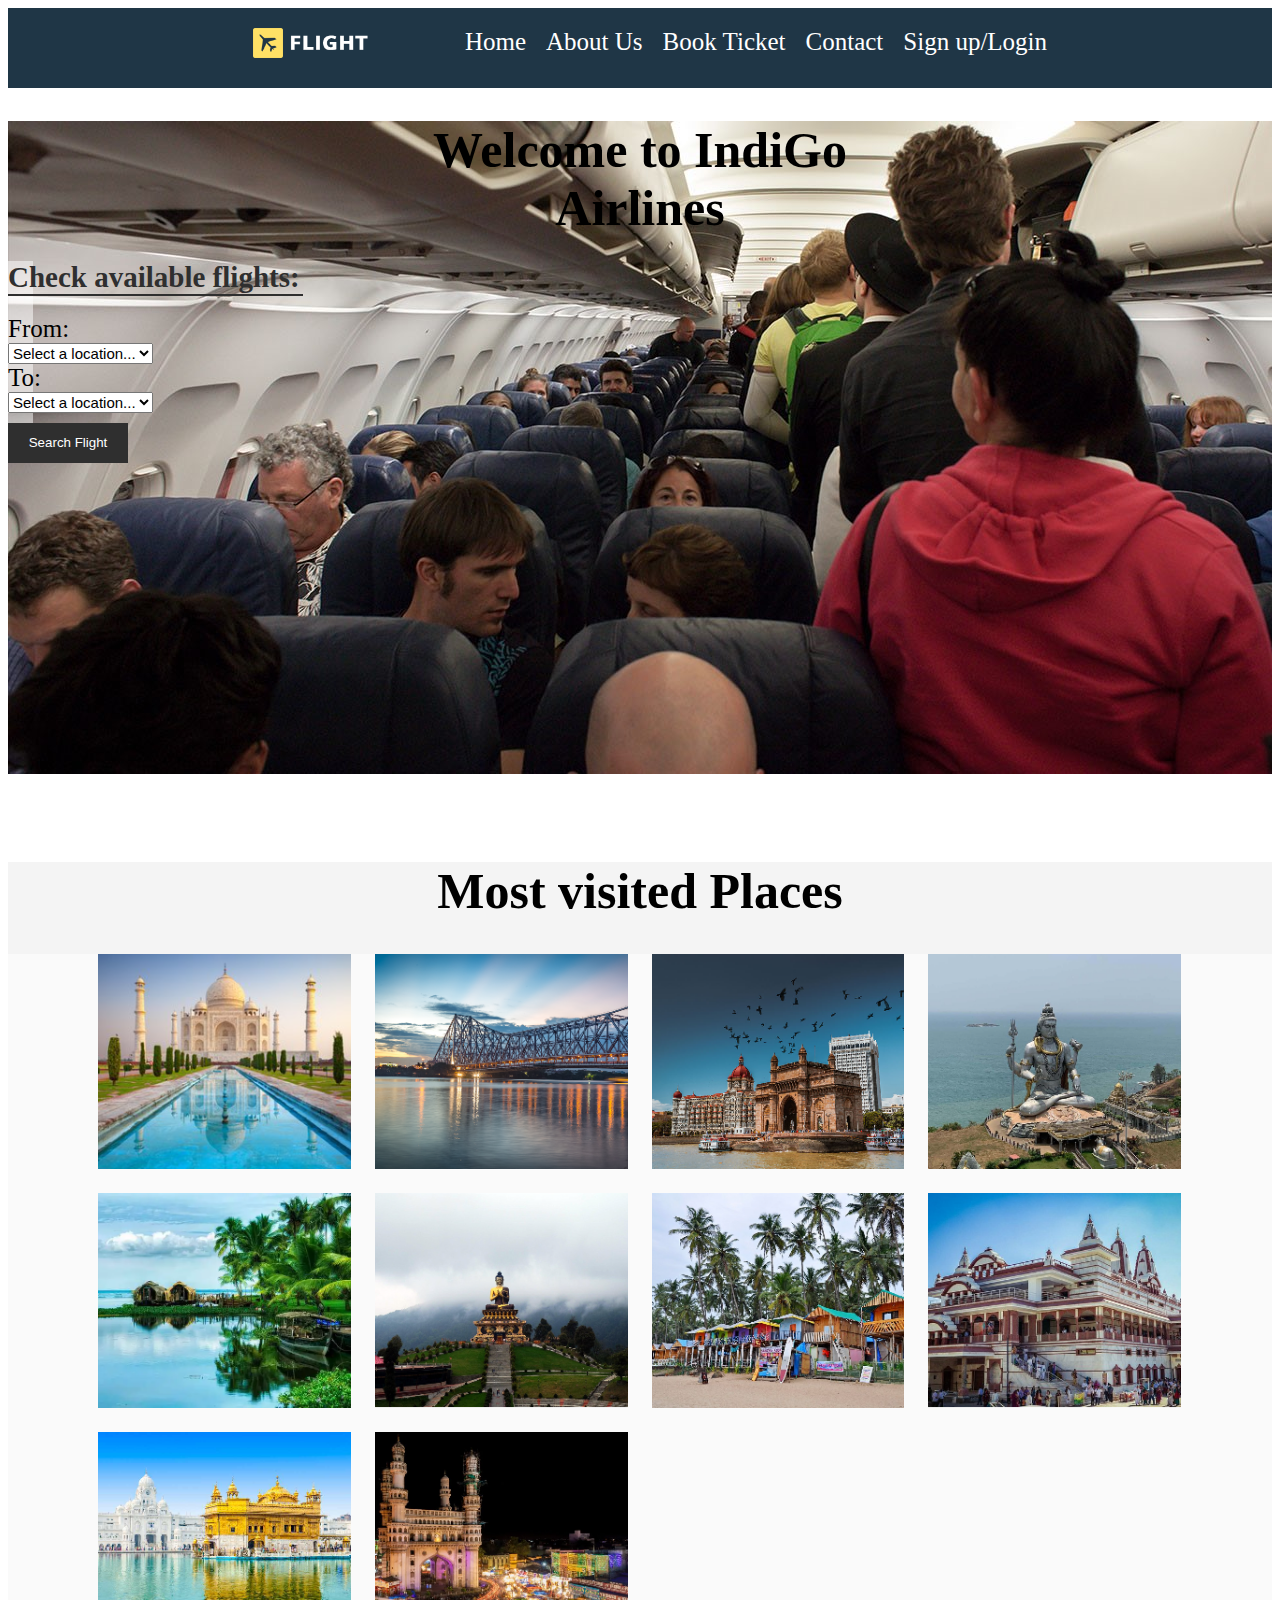
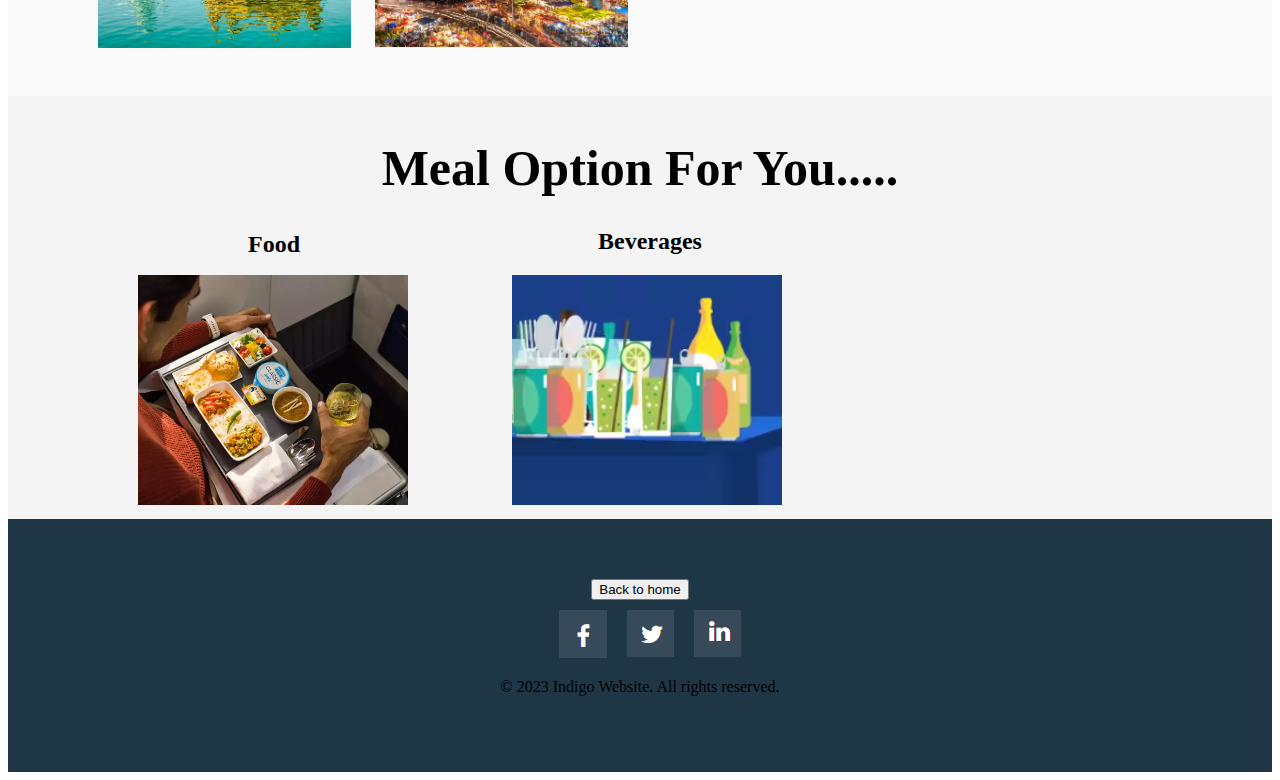
<file: index.html>
<html>
<head>
<meta http-equiv="Content-Type" content="text/html; charset=ISO-8859-1">
<title>IndiGo</title>
<link rel="stylesheet" href="style.css">
<script src="signup.js" type="text/javascript"></script>
</head>
<body>
<header>
         <nav>
         	<ul>
         	    <li><img alt="" src="logo.png"> </li>
         		<li><a href="flight.html">Home</a></li>
         		<li><a href="aboutus.html">About Us</a></li>
         		<li><a href="bookticket.html">Book Ticket</a></li>
         		<li><a href="contact.html">Contact</a></li>
         		<li><a href="signup.html">Sign up/Login</a></li>
         	</ul>
         </nav>
        </header> 

<section style="background-image: url('banner-bg.jpg'); background-repeat: no-repeat; width: 100%; height: 80%"  >
 <div>
 <h1><center> Welcome to IndiGo</center>
     <center>Airlines</center></h1>
  </div>   
   
       <div class="formbox">
        <h4>Check available flights:</h4>
         <form name="form" onsubmit="return book()">
           <div class="abc">
           <div class="book-flight">
            <label for="from">From:</label>
             <select name="from">
                <option value="">Select a location...</option>
                <option value="Pune">Pune</option>
                <option value="Delhi">Delhi</option>
                <option value="Kolkata">Kolkata</option>
                <option value="Hydrabad">Hydrabad</option>
                <option value="Bangalore">Bangalore</option>
             </select>

             <label>To:</label>
                <select name="to">
                <option value="">Select a location...</option>
                <option value="Goa">Goa</option>
                <option value="Delhi">Delhi</option>
                <option value="Kolkata">Kolkata</option>
                <option value="Hydrabad">Hydrabad</option>
                <option value="Bangalore">Bangalore</option>
                </select>
                
             	
               </div> 
               <div class="button">
	            <center><button type="button" onclick="book()">Search Flight</button></center>
	         </div>
           </div>
           </div>
         </form> 
       </div>     
     
</section>
<div class="place">
<section style="background-color: #f4f4f4">
 <center><h1>Most visited Places</h1></center>
  <div class="formbox1">
        <img src="image-270x230 (10).jpg" class="delhi">
        <img src="image-270x230 (12).jpg" class="kolkata">
        <img src="image-270x230 (13).jpg" class="mumbai">
        <img src="image-270x230 (17).jpg" class="bangalore1">
        
        <img src="image-270x230 (9).jpg" class="delhi">
        <img src="image-270x230 (16).jpg" class="kolkata">
        <img src="image-270x230 (18).jpg" class="mumbai">
        <img src="image-270x230 (14).jpg" class="bangalore1">
        
        <img src="image-270x230 (15).jpg" class="delhi">
        <img src="image-270x230 (11).jpg" class="kolkata">
        
       
     <table>
     <tr><td>&nbsp</td></tr>   
     </table>
</section>

  <div class="meal">
      <center><h1>Meal Option For You.....</h1></center>
      <h2 id="food">Food</h2>
      <h2 id="breakfast">Beverages</h2>
            <a href="food.html"><img src="image-270x230 (6).jpg" class="img"></a>
          
              <img src="image-270x230 (8).jpg" class="img2">
        
  </div>     


	   <footer>
               <nav>
               	<a href="index.html"><center><input type="submit" value="Back to home"></center></a>
            <ul>
              <li><a href="https://www.facebook.com/tooplate"><img src="Screenshot (21).png"></a></li>
              <li><a href="https://twitter.com"><img src="Screenshot (22).png"></a></li>
              <li><a href="https://in.linkedin.com"><img src="Screenshot (23).png"></a></li>
            </ul>
               </nav> 
                <center><p>&copy; 2023 Indigo Website. All rights reserved.</p></center>      
    </footer>

</body>
</html>
</file>
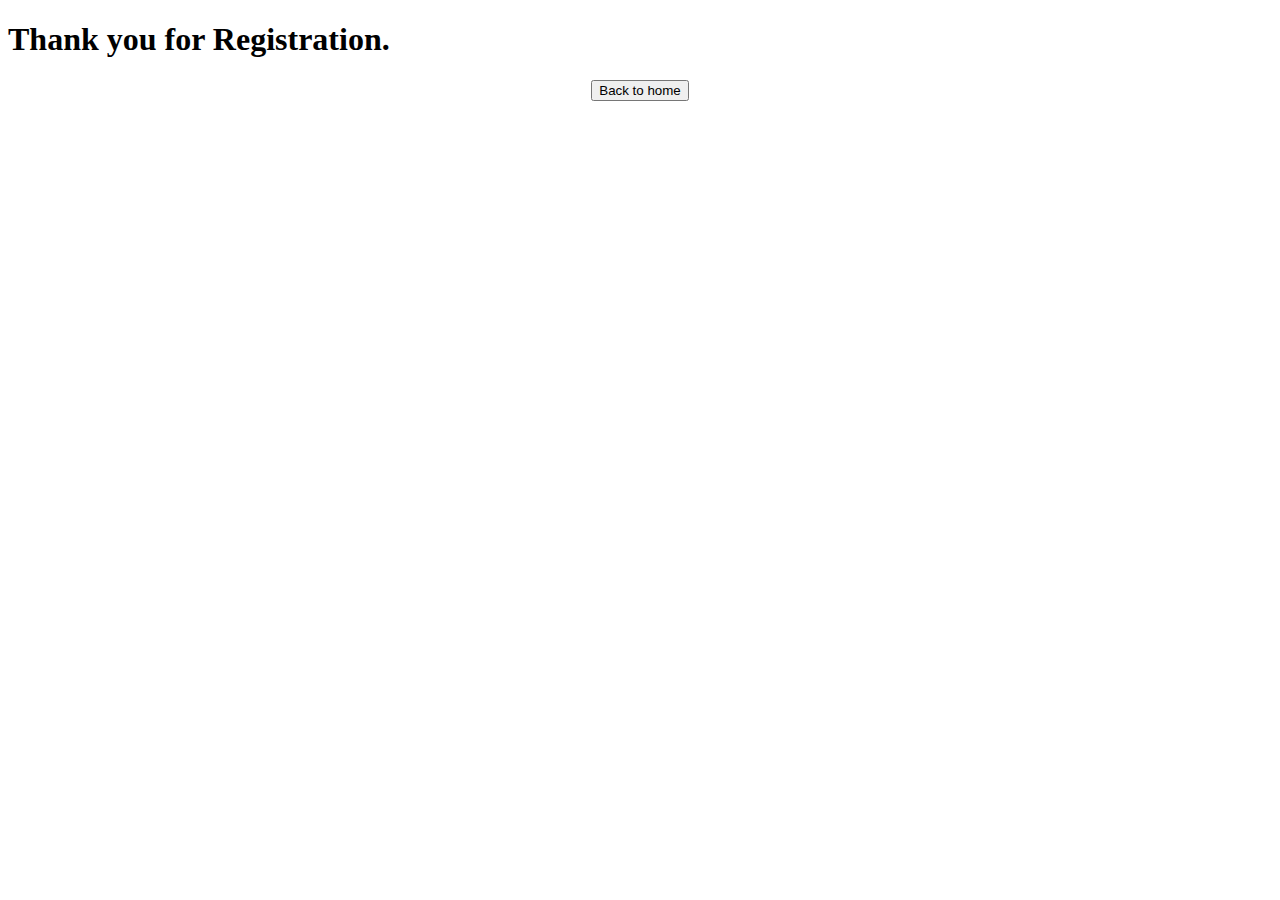
<file: a.html>
<!DOCTYPE html PUBLIC "-//W3C//DTD HTML 4.01 Transitional//EN" "http://www.w3.org/TR/html4/loose.dtd">
<html>
<head>
<meta http-equiv="Content-Type" content="text/html; charset=ISO-8859-1">
<title>Insert title here</title>
</head>
<body>
<h1>Thank you for Registration.</h1>
	<a href="index.html"><center><input type="submit" value="Back to home"></center></a>
</body>
</html>
</file>
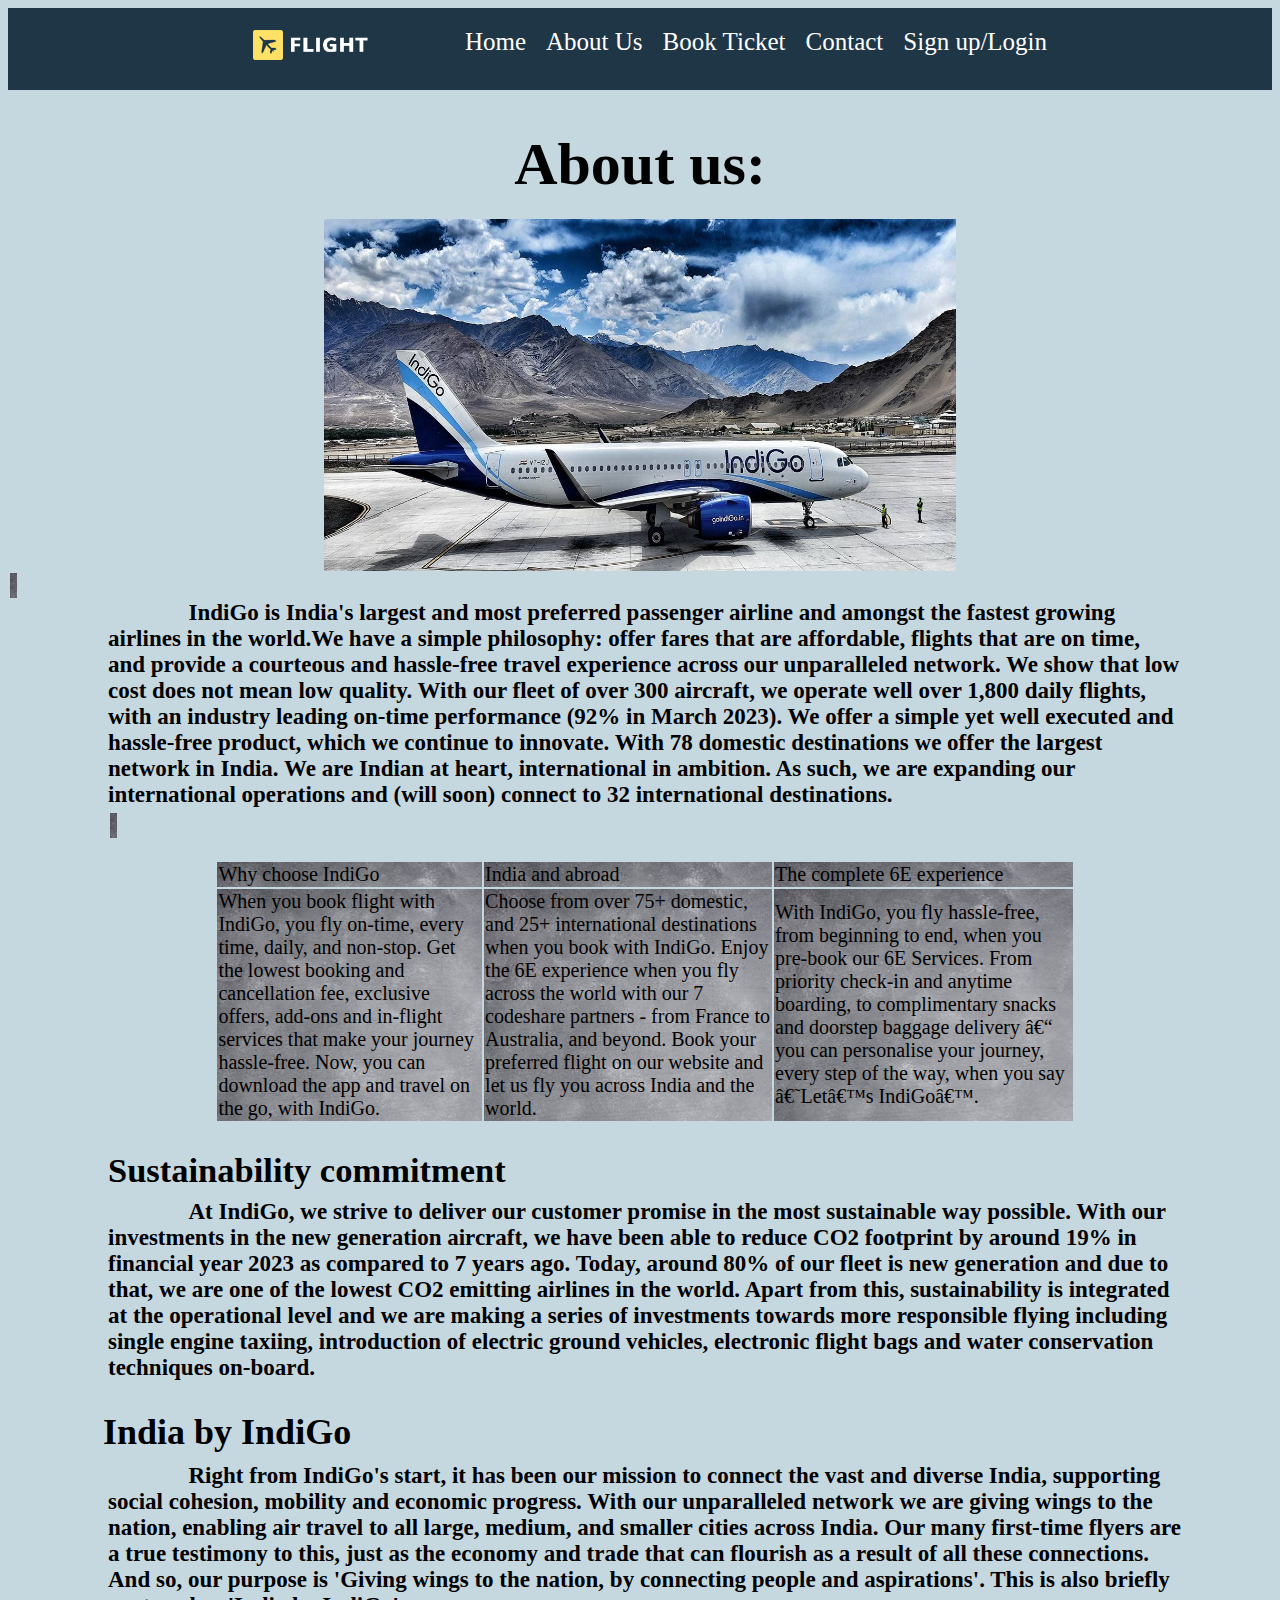
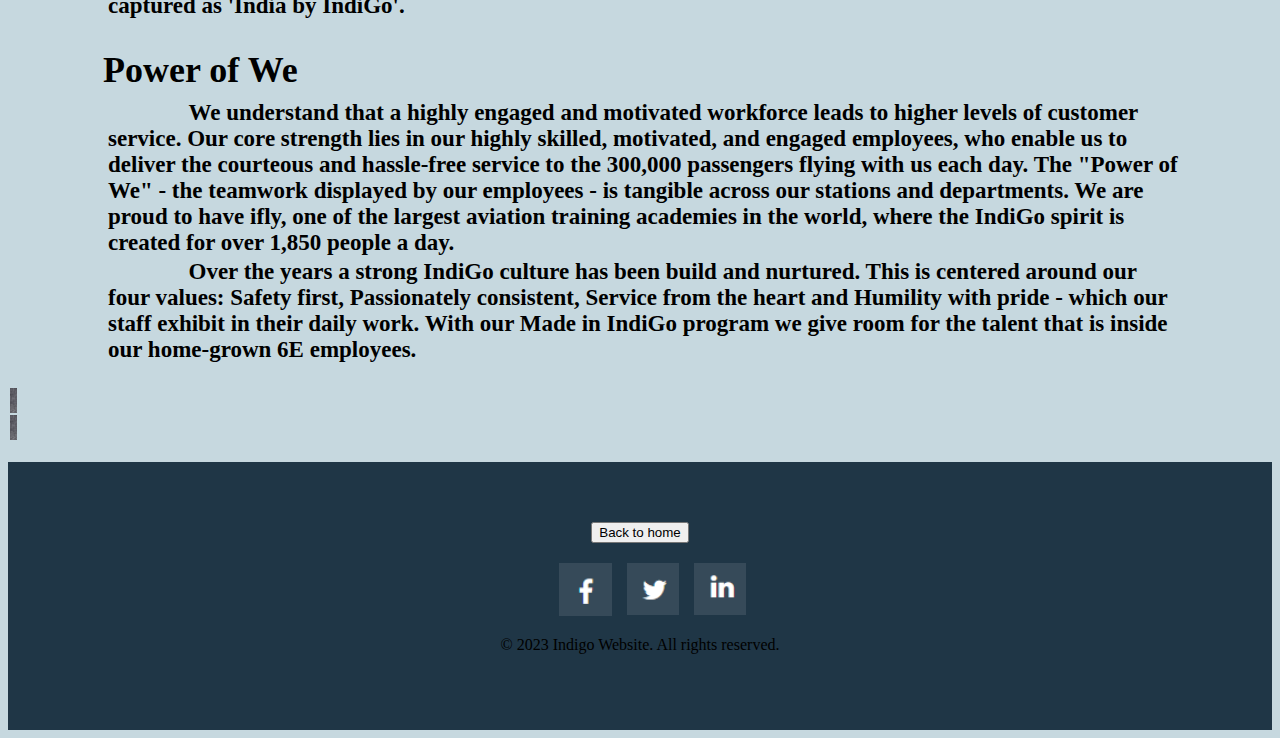
<file: aboutus.html>
<html>
<head>
<meta http-equiv="Content-Type" content="text/html; charset=ISO-8859-1">
<title>Insert title here</title>
<link rel="stylesheet" href="style1.css">
</head>
<body style="background-color: #c6d8df">
<header>
         <nav>
         	<ul>
         	    <li><img alt="" src="logo.png"> </li>
         		<li><a href="index.html">Home</a></li>
         		<li><a href="aboutus.html">About Us</a></li>
         		<li><a href="bookticket.html">Book Ticket</a></li>
         		<li><a href="contact.html">Contact</a></li>
         		<li><a href="signup.html">Sign up/Login</a></li>
         	</ul>
         </nav>
        </header> 
        
        <section style="background-color: #c6d8df">
    <h1><center>About us:<center></h1>
    <center><img src="indigo1.jpg"></center>
    <table><tr><td>&nbsp</td></tr></table>
    <h3>&nbsp&nbsp&nbsp&nbsp&nbsp&nbsp&nbsp&nbsp&nbsp&nbsp&nbsp&nbsp&nbsp&nbspIndiGo is India's largest and most preferred passenger airline and amongst the fastest growing airlines in the world.We have a simple philosophy: offer fares that are affordable, flights that are on time, and provide a courteous and hassle-free travel experience across our unparalleled network. We show that low cost does not mean low quality. With our fleet of over 300 aircraft, we operate well over 1,800 daily flights, with an industry leading on-time performance (92% in March 2023). We offer a simple yet well executed and hassle-free product, which we continue to innovate. With 78 domestic destinations we offer the largest network in India. We are Indian at heart, international in ambition. As such, we are expanding our international operations and (will soon) connect to 32 international destinations.<h3>
    <table><tr><td>&nbsp</td></tr></table>
   <center><table width="80%">
   <tr>
  <td>Why choose IndiGo</td>
  <td>India and abroad</td>
   <td>The complete 6E experience</td>
   </tr>
   <tr>
   <td>When you book flight with IndiGo, you fly on-time, every time, daily, and non-stop. Get the lowest booking and cancellation fee, exclusive offers, add-ons and in-flight services that make your journey hassle-free. Now, you can download the app and travel on the go, with IndiGo.</td>
   <td>Choose from over 75+ domestic, and 25+ international destinations when you book with IndiGo. Enjoy the 6E experience when you fly across the world with our 7 codeshare partners - from France to Australia, and beyond. Book your preferred flight on our website and let us fly you across India and the world.</td>
   <td>With IndiGo, you fly hassle-free, from beginning to end, when you pre-book our 6E Services. From priority check-in and anytime boarding, to complimentary snacks and doorstep baggage delivery – you can personalise your journey, every step of the way, when you say ‘Let’s IndiGo’.</td>
   </tr>
   </table></center>
   
   <div class="ab">
   <h2>Sustainability commitment</h2>
   </div>
   <h3>&nbsp&nbsp&nbsp&nbsp&nbsp&nbsp&nbsp&nbsp&nbsp&nbsp&nbsp&nbsp&nbsp&nbspAt IndiGo, we strive to deliver our customer promise in the most sustainable way possible. With our investments in the new generation aircraft, we have been able to reduce CO2 footprint by around 19% in financial year 2023 as compared to 7 years ago. Today, around 80% of our fleet is new generation and due to that, we are one of the lowest CO2 emitting airlines in the world. Apart from this, sustainability is integrated at the operational level and we are making a series of investments towards more responsible flying including single engine taxiing, introduction of electric ground vehicles, electronic flight bags and water conservation techniques on-board.</h3>
   
   <div class="bb">
   <h2>India by IndiGo</h2>
   </div>
   <h3>&nbsp&nbsp&nbsp&nbsp&nbsp&nbsp&nbsp&nbsp&nbsp&nbsp&nbsp&nbsp&nbsp&nbspRight from IndiGo's start, it has been our mission to connect the vast and diverse India, supporting social cohesion, mobility and economic progress. With our unparalleled network we are giving wings to the nation, enabling air travel to all large, medium, and smaller cities across India. Our many first-time flyers are a true testimony to this, just as the economy and trade that can flourish as a result of all these connections. And so, our purpose is 'Giving wings to the nation, by connecting people and aspirations'. This is also briefly captured as 'India by IndiGo'.</h3>
   
   <div class="bb">
   <h2>Power of We</h2>
   </div>
   <h3>&nbsp&nbsp&nbsp&nbsp&nbsp&nbsp&nbsp&nbsp&nbsp&nbsp&nbsp&nbsp&nbsp&nbspWe understand that a highly engaged and motivated workforce leads to higher levels of customer service. Our core strength lies in our highly skilled, motivated, and engaged employees, who enable us to deliver the courteous and hassle-free service to the 300,000 passengers flying with us each day. The "Power of We" - the teamwork displayed by our employees - is tangible across our stations and departments. We are proud to have ifly, one of the largest aviation training academies in the world, where the IndiGo spirit is created for over 1,850 people a day.</h3>

   <h3>&nbsp&nbsp&nbsp&nbsp&nbsp&nbsp&nbsp&nbsp&nbsp&nbsp&nbsp&nbsp&nbsp&nbspOver the years a strong IndiGo culture has been build and nurtured. This is centered around our four values: Safety first, Passionately consistent, Service from the heart and Humility with pride - which our staff exhibit in their daily work. With our Made in IndiGo program we give room for the talent that is inside our home-grown 6E employees.</h3>
   
    <table >
     <tr><td>&nbsp</td></tr>
     <tr><td>&nbsp</td></tr>  
     </table>
     
    </section>
     <footer>
               <nav>
               	<a href="index.html"><center><input type="submit" value="Back to home"></center></a>
            <ul>
              <li><a href="https://www.facebook.com/tooplate"><img src="Screenshot (21).png"></a></li>
              <li><a href="https://twitter.com"><img src="Screenshot (22).png"></a></li>
              <li><a href="https://in.linkedin.com"><img src="Screenshot (23).png"></a></li>
            </ul>
               </nav> 
                <center><p>&copy; 2023 Indigo Website. All rights reserved.</p></center>      
    </footer>
</body>
</html>
</file>
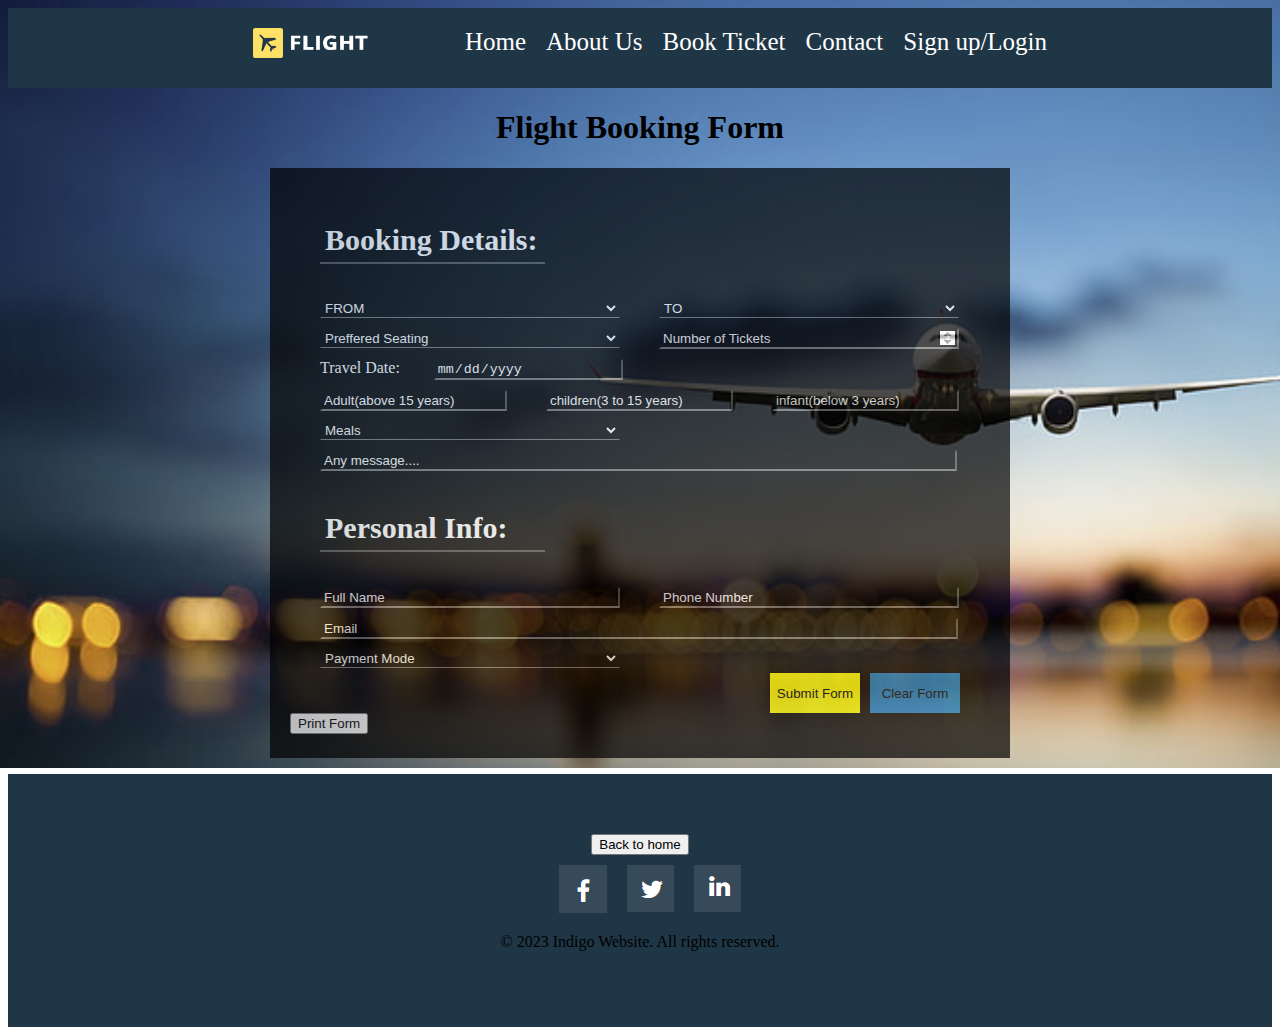
<file: bookticket.html>
<html>
<head>
<meta http-equiv="Content-Type" content="text/html; charset=ISO-8859-1">
<title>Insert title here</title>
<link rel="stylesheet" href="style3.css">
<script src="signup.js" type="text/javascript"></script>
</head>
<body>
  <header>
         <nav>
         	<ul>
         	    <li><img alt="" src="logo.png"> </li>
         		<li><a href="index.html">Home</a></li>
         		<li><a href="aboutus.html">About Us</a></li>
         		<li><a href="bookticket.html">Book Ticket</a></li>
         		<li><a href="contact.html">Contact</a></li>
         		<li><a href="signup.html">Sign up/Login</a></li>
         	</ul>
         </nav>
        </header> 
        
   <div class="contain" >
     <form class="formbox" action="" name="form" onsubmit="return book()" >
       <h1 class="h1">Flight Booking Form</h1>
         <div id="form">
           <h3 class="white">Booking Details:</h3>
           
           <div id="tofrom">
             <select name="from" id=tofrom-group style="background: black;">
               <option value="">FROM</option>
                <option value="Pune">Pune</option>
                <option value="Delhi">Delhi</option>
                <option value="Kolkata">Kolkata</option>
                <option value="Hydrabad">Hydrabad</option>
                <option value="Bangalore">Bangalore</option>
             </select >

                <select name="to" id=tofrom-group style="background: black;">
                 <option value="">TO</option>
                <option value="Goa">Goa</option>
                <option value="Delhi">Delhi</option>
                <option value="Kolkata">Kolkata</option>
                <option value="Hydrabad">Hydrabad</option>
                <option value="Bangalore">Bangalore</option>
                </select>
                
                <select name="seat" id=tofrom-group style="background: black;">
                   <option value="">Preffered Seating</option>
                   <option value="">Economy Class</option>
                   <option value="">Business Class</option>
                   <option value="">First Class</option>
                </select>
                
                <input type="number" id=tofrom-group placeholder="Number of Tickets" autofocus="autofocus" required="required" > 
               <div class="date">
                <label>Travel Date:</label>
                <input type="date" id=tofrom-group placeholder="Travel Date" autofocus="autofocus" required="required">
                </div>
                        
            </div> 
            
            <div id=tofrom2>
               <input type="number" id=tofrom-group placeholder="Adult(above 15 years)" autofocus="autofocus" required="required">
               <input type="number" id=tofrom-group placeholder="children(3 to 15 years)">
               <input type="number" id=tofrom-group placeholder="infant(below 3 years)">  
            </div> 
            
            <div id="tofrom">
            <select name="meal" id=tofrom-group style="background: black;">
                   <option value="">Meals</option>
                   <option value="">No Meal</option>
                   <option value="">A1 meal(veg)</option>
                   <option value="">A2 meal(non-veg)</option>
                   <option value="">Children meal</option>
                   <option value="">Fast food</option>
                </select>
            </div> 
            
            <div id=tofrom3>
               <input type="text" id=tofrom-group placeholder="Any message...." > 
            </div>    
            
             <h3 class="white">Personal Info:</h3>
             <div id=person>
               <input type="text" id=info placeholder="Full Name" autofocus="autofocus" required="required">
               <input type="number" id=info placeholder="Phone Number" autofocus="autofocus" required="required" min="7000000000" max="9999999999">  
               <input type="email" id=info2 placeholder="Email" autofocus="autofocus" required="required">
               
                <select name="payment" id=info3 style="background: black;">
                   <option value="">Payment Mode</option>
                   <option value="">Credit Card</option>
                   <option value="">Debit Card</option>
                   <option value="">UPI</option>
                   <option value="">E-Wallet</option>
                </select>
                <div id="result"></div>
              </div> 
              
             <div id=btn>
                <input type="submit" id="button" value="Submit Form">
             
                <button type="reset" id="button1">Clear Form</button>
                
                <button onclick="pg()">Print Form</button>
             </div>  
                
              
                  
         </div>
     </form>
   </div>  
   
   <footer>
               <nav>
               	<a href="index.html"><center><input type="submit" value="Back to home"></center></a>
            <ul>
              <li><a href="https://www.facebook.com/tooplate"><img src="Screenshot (21).png"></a></li>
              <li><a href="https://twitter.com"><img src="Screenshot (22).png"></a></li>
              <li><a href="https://in.linkedin.com"><img src="Screenshot (23).png"></a></li>
            </ul>
               </nav> 
                <center><p>&copy; 2023 Indigo Website. All rights reserved.</p></center>      
    </footer> 
       
       
       <script type="text/javascript">
          function pg(){
              window.print();
          }
       </script>                
</body>
</html>
</file>
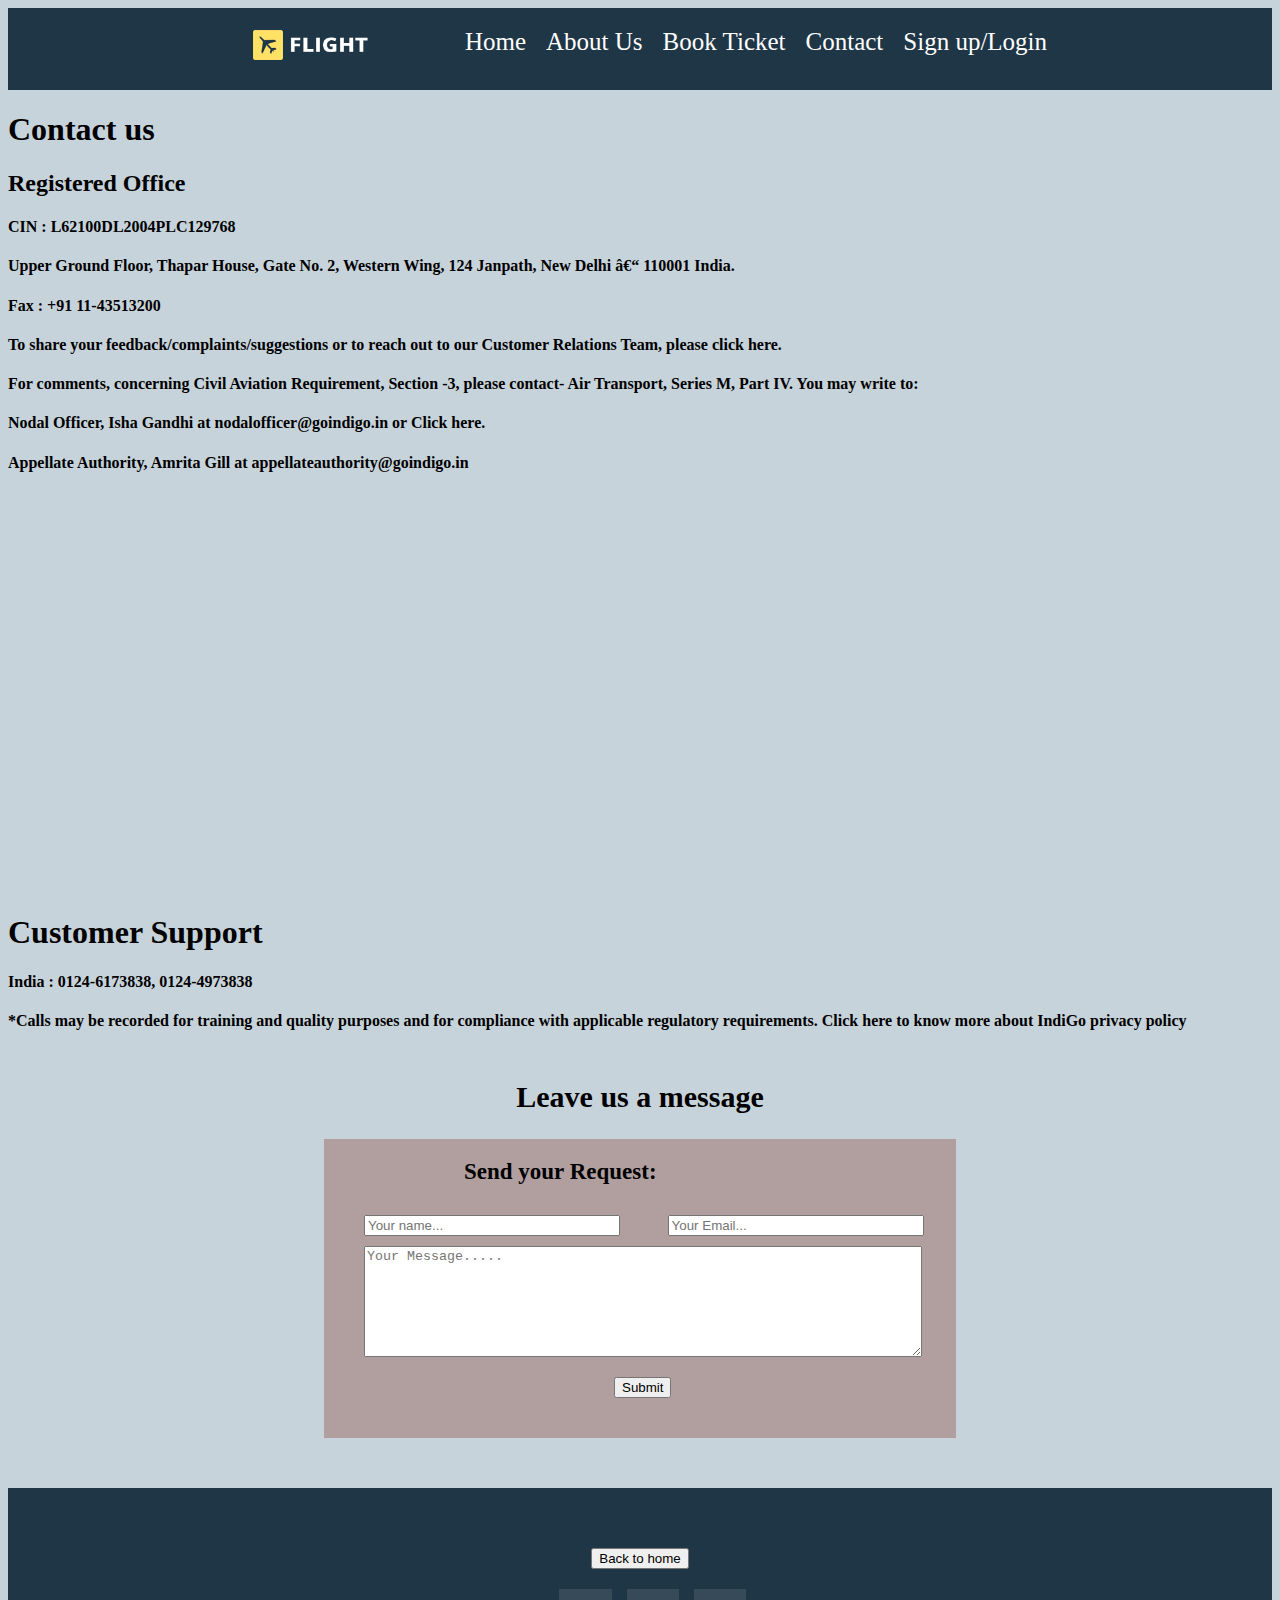
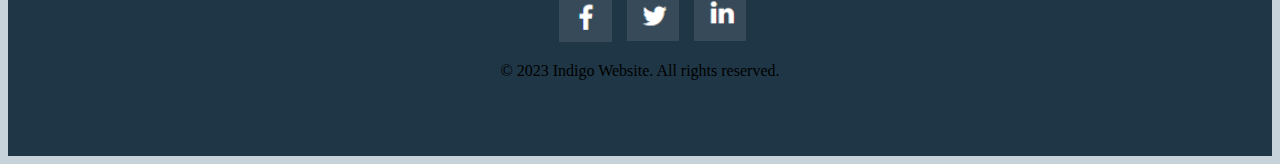
<file: contact.html>
<!DOCTYPE html PUBLIC "-//W3C//DTD HTML 4.01 Transitional//EN" "http://www.w3.org/TR/html4/loose.dtd">
<html>
<head>
<meta http-equiv="Content-Type" content="text/html; charset=ISO-8859-1">
<title>Insert title here</title>
<link rel="stylesheet" href="style1.css">

</head>
<body style="background-color: #c7d3da">
<header>
         <nav>
         	<ul>
         	    <li><img alt="" src="logo.png"> </li>
         		<li><a href="index.html">Home</a></li>
         		<li><a href="aboutus.html">About Us</a></li>
         		<li><a href="bookticket.html">Book Ticket</a></li>
         		<li><a href="contact.html">Contact</a></li>
         		<li><a href="signup.html">Sign up/Login</a></li>
         	</ul>
         </nav>
        </header> 
	<h1><b>Contact us</b></h1>
<h2>Registered Office</h2>
<h4>CIN : L62100DL2004PLC129768</h4>

<h4>Upper Ground Floor, Thapar House, Gate No. 2, Western Wing, 124 Janpath, New Delhi – 110001 India.</h4>

<h4>Fax : +91 11-43513200</h4>

<h4>To share your feedback/complaints/suggestions or to reach out to our Customer Relations Team, please click here.</h4>

<h4>For comments, concerning Civil Aviation Requirement, Section -3, please contact- Air Transport, Series M, Part IV. You may write to:</h4>

<h4>Nodal Officer, Isha Gandhi at nodalofficer@goindigo.in or Click here.</h4>

<h4>Appellate Authority, Amrita Gill at appellateauthority@goindigo.in </h4>
	<iframe src="https://www.google.com/maps/embed?pb=!1m18!1m12!1m3!1d7895.485196115994!2d103.85995441789784!3d1.2880401763270322!2m3!1f0!2f0!3f0!3m2!1i1024!2i768!4f13.1!3m3!1m2!1s0x0%3A0x7fb4e58ad9cd826e!2sSingapore+Flyer!5e0!3m2!1sen!2sth!4v1505825620371" width="60%" height="400" frameborder="0" style="border:0" allowfullscreen></iframe>

<h1><b>Customer Support</b></h1>
<h4>India : 0124-6173838, 0124-4973838</h4>
<h4>*Calls may be recorded for training and quality purposes and for compliance with applicable 
regulatory requirements. Click here to know more about IndiGo privacy policy</h4>


<section>
   <div class="messagebox">
      <center><h2>Leave us a message</h2></center>
        <div class="message">
          <h3>Send your Request:</h3>
           <form action="message" >
            <div class="abc">
             <div class="row">
              <input name="name" type="text" class="form-control" id="name" placeholder="Your name..." required="">
             </div> 
               <div class="row">
              <input name="email" type="email" class="form-control" id="email" placeholder="Your Email..." required="">
             </div> 
            </div>
            <textarea name="message" rows="7" placeholder="Your Message....."></textarea>
            
            <button type="submit">Submit</button>
           </form> 
        </div>
   </div>     
</section>


 <footer>
               <nav>
               	<a href="index.html"><center><input type="submit" value="Back to home"></center></a>
            <ul>
              <li><a href="https://www.facebook.com/tooplate"><img src="Screenshot (21).png"></a></li>
              <li><a href="https://twitter.com"><img src="Screenshot (22).png"></a></li>
              <li><a href="https://in.linkedin.com"><img src="Screenshot (23).png"></a></li>
            </ul>
               </nav> 
                <center><p>&copy; 2023 Indigo Website. All rights reserved.</p></center>      
    </footer>
    
	</body>
</html>
</file>
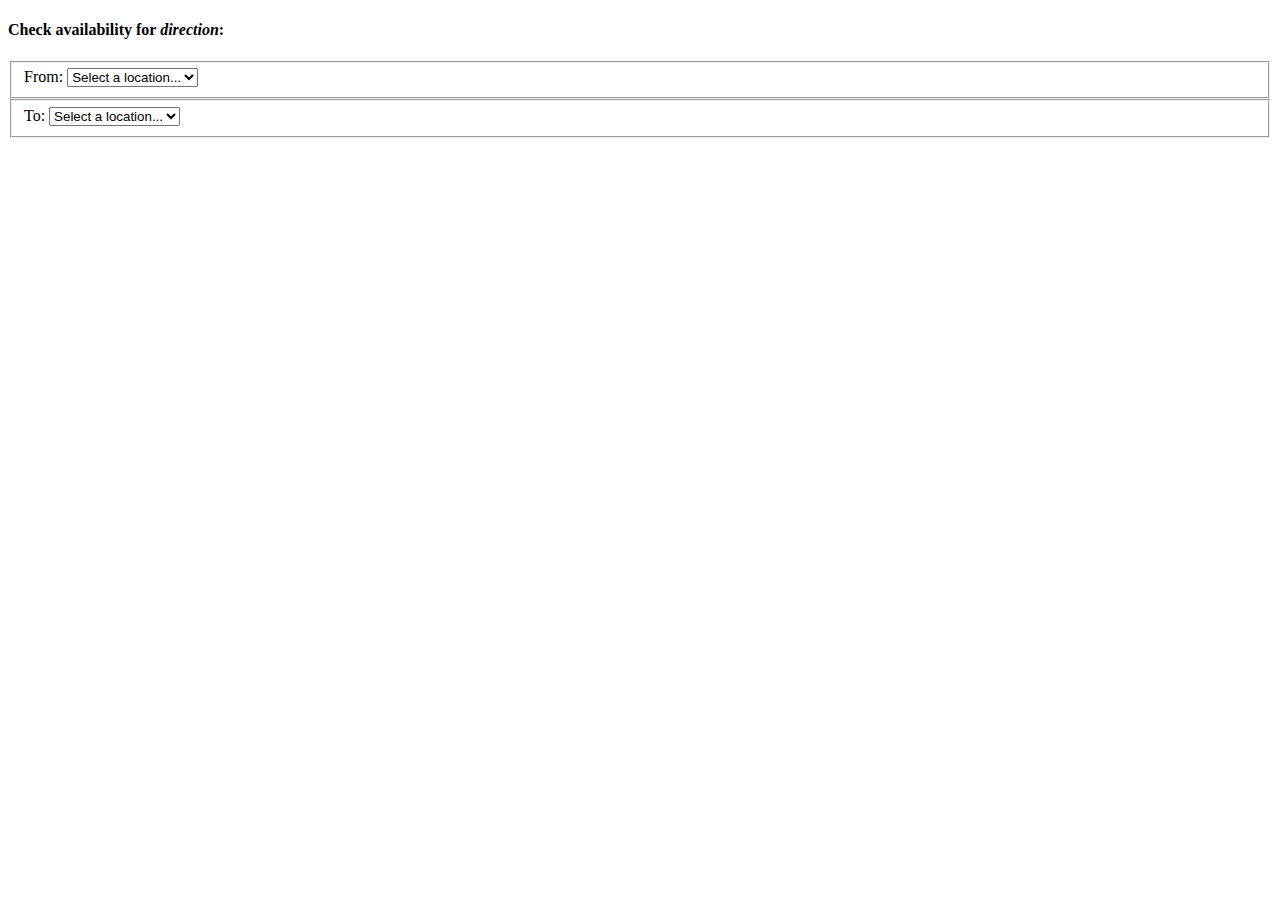
<file: demo.html>
<!DOCTYPE html PUBLIC "-//W3C//DTD HTML 4.01 Transitional//EN" "http://www.w3.org/TR/html4/loose.dtd">
<html>
<head>
<meta http-equiv="Content-Type" content="text/html; charset=ISO-8859-1">
<title>Insert title here</title>
</head>
<body>
	<h4>Check availability for <em>direction</em>:</h4>
	<fieldset >
                                                <label for="from">From:</label>
                                                <select required name='from' onchange='this.form.()'>
                                                    <option value="">Select a location...</option>
                                                    <option value="Cambodia">Cambodia</option>
                                                    <option value="Hong Kong">Hong Kong</option>
                                                    <option value="India">India</option>
                                                    <option value="Japan">Japan</option>
                                                    <option value="Korea">Korea</option>
                                                    <option value="Laos">Laos</option>
                                                    <option value="Myanmar">Myanmar</option>
                                                    <option value="Singapore">Singapore</option>
                                                    <option value="Thailand">Thailand</option>
                                                    <option value="Vietnam">Vietnam</option>
                                                </select>
                                            </fieldset>
                                            <fieldset>
                                                <label for="to">To:</label>
                                                <select required name='to' onchange='this.form.()'>
                                                    <option value="">Select a location...</option>
                                                    <option value="Cambodia">Cambodia</option>
                                                    <option value="Hong Kong">Hong Kong</option>
                                                    <option value="India">India</option>
                                                    <option value="Japan">Japan</option>
                                                    <option value="Korea">Korea</option>
                                                    <option value="Laos">Laos</option>
                                                    <option value="Myanmar">Myanmar</option>
                                                    <option value="Singapore">Singapore</option>
                                                    <option value="Thailand">Thailand</option>
                                                    <option value="Vietnam">Vietnam</option>
                                                </select>
                                            </fieldset>
                                        </div></body>
</html>
</file>
<file: style.css>
header {
  background-color: #1f3646;
  padding: 10px;
}
nav ul {
  list-style-type: none;
  display: flex;
  justify-content: center;
  margin-top: 10px;
}

nav ul li {
  margin-right: 20px;
}

nav ul li a {
  font-size: 25px;
  color: #fff;
  text-decoration: none;
}

nav ul li img{
	width: 60%;
}

footer{
	background-color: #1f3646;
    padding: 60px 0px;
    
}

footer nav ul li img{
	width: 100%
}


.formbox{
	 margin-bottom: 100px;
	width:25px;
	background: rgba(255,255,255,0.5);
	left: 50%;
}

.formbox h4{
	font-size: 29px;
	margin-top: -10px;
	color: #2f2f2f ;
	border-bottom: 2px solid;
	width:295px;
}

.book-flight{
	font-size:10px;
	margin-top: -20px;
}

.book-flight label{
	font-size:25px;
}

.book-flight select{
	font-size:15px;
}

.button button{
	margin-top:10px;
	background: #2f2f2f;
	color: #fff;
	width:120px;
	height: 40px;
	border: 0;
	outline: 0;
	cursor: pointer;
}

 
section img{
	font-size: 50px;
	color: black;
	}

section h1{
	font-size: 50px;
	color: black;
	
	}

section img{
	width:15%;
	
}

.formbox1{
	background: rgba(255,255,255,0.5); 
}

section center img{
	width: 70%;
	margin-top: 60px;
}

section .abc h1{
	margin-right:550px;
	margin-top:-290px;
}


.meal{
  background-color: #f4f4f4;
  padding: 10px;
}

.meal h1{
	font-size: 50px;
}

.meal .img{
	margin-left: 120px;
}


.meal .img2{
	margin-left: 100px;

}

.meal #food{
	margin-left: 230px;
}

.meal #breakfast{
	margin-left: 580px;
	margin-top: -50px
}

.meal #drink{
	margin-left: 950px;
	margin-top: -50px
}

.book .flightinfo{
	width: 80%;
	font-size: 40px;
	background: rgba(255,255,255,0.5);
}

.book h2{
  margin-left: 135px;
  font-size: 30px;	
}

.flightinfo a{
	background: #1f3646;
	color: #fff;
	font-size: 30px;
}

.location{
	background-image: url("image-1366x768 (4).jpg");
}

.place .delhi{
	margin-left: 90px;
	margin-bottom:20px;
	width: 20%;
}

.place .kolkata{
	margin-left: 20px;
	margin-bottom:20px;
	width: 20%;
}

.place .mumbai{
	margin-left: 20px;
	margin-bottom:20px;
	width: 20%;
}

.place .bangalore1{
	margin-left: 20px;
	margin-bottom:20px;
	width: 20%;
}

.place #d1{
	margin-left: 180px;
	margin-top: 0px
}

.place #k1{
	margin-left: 460px;
	margin-top: -48px
}

.place #m1{
	margin-left: 750px;
	margin-top: -46px
}

.place #b1{
	margin-left: 1030px;
	margin-top: -48px
}
</file>
<file: style1.css>
header {
  background-color: #1f3646;
  padding: 10px;
}
nav ul {
  list-style-type: none;
  display: flex;
  justify-content: center;
  margin-top: 10px;
}

nav ul li {
  margin-right: 20px;
}

nav ul li a {
	
	font-size: 25px;
  color: #fff;
  text-decoration: none;
}

nav ul li img{
	margin-top:2px;
	width: 60%;
}
footer{
	background-color: #1f3646;
    padding: 60px 0px;
    
}

footer nav li img{
	margin-top:10px;
	width: 110%
}

img{
	margin-top:-20px;
	width: 50%
}


section h1{
	font-size: 60px;
}

section h3{
	font-size: 23px;
	margin-left: 100px;
	margin-right: 90px;
}

.bb h2{
	font-size: 36px;
	margin-left: 95px;
}

.empty table{
	background-color: white;
} 

section table{
	margin-bottom: 20px;
}

section table tr td {
	background-image: url("grey-textured-background_24972-763.avif");
	font-size: 20px;
}

.messagebox{
	width:50%;
	height:50%;
	margin: 50px auto;
	font-size: 20px;
}

.message{
	background: #b19f9f;
	
	padding: 40px 40px;
}
h3{
	margin-top: -20px;
	text-align: left;
}

.abc{
	margin-top: 30px;
	display: flex;
	justify-content:space-between;
}

.abc .row{
	flex-basis:45%;
}
.abc .row input{
	width: 100%;
}

textarea{
	width: 100%;
	margin-top: 10px;
}

button{
	margin-top: 20px;
	margin-left:250px;
}
</file>
<file: style3.css>
header {
  background-color: #1f3646;
  padding: 10px;
}
nav ul {
  list-style-type: none;
  display: flex;
  justify-content: center;
  margin-top: 10px;
}

nav ul li {
  margin-right: 20px;
}

nav ul li a {
	
	font-size: 25px;
  color: #fff;
  text-decoration: none;
}

nav ul li img{
	width: 60%;
}

footer{
	background-color: #1f3646;
    padding: 60px 0px;
    
}

footer nav ul li img{
	width: 100%
}

body{
	background-image: url("image (3).jpg");
	background-repeat: no-repeat;
}

.form-box{
	margin-top: 30px;
}

#form{
	background-color: #000;
	height: 550px;
	width: 700px;
	margin: auto;
	padding: 20px;
	opacity:0.7;
}


#form h3{
	border-bottom: 2px solid #4f4f4f;
	width: 215px;
	padding: 5px;
	color: white;
	font-size: 30px;
	margin-left: 30px;
}

.h1{
	text-align: center;
}

::placeholder{
	color: white;
}

::label{
	color: white;
}

#tofrom #tofrom-group{
	width: 300px;
	margin: 5px;
	border-top-color: #000;
	border-left-color: #000;
	border-right-color: #000;
	outline: none;
	background: transparent;
	color: white;
	margin-left: 30px;
}

#tofrom2 #tofrom-group{
	width:187px;
	margin: 5px;
	border-top-color: #000;
	border-left-color: #000;
	border-right-color: #000;
	outline: none;
	background: transparent;
	color: white;
	margin-left: 30px;
}

#tofrom3 #tofrom-group{
	width:637px;
	margin: 5px;
	border-top-color: #000;
	border-left-color: #000;
	border-right-color: #000;
	outline: none;
	background: transparent;
	color: white;
	margin-left: 30px;
}

#person #info{
	width:300px;
	margin: 5px;
	border-top-color: #000;
	border-left-color: #000;
	border-right-color: #000;
	outline: none;
	background: transparent;
	color: white;
	margin-left: 30px;
}

#person #info2{
	width:638px;
	margin: 5px;
	border-top-color: #000;
	border-left-color: #000;
	border-right-color: #000;
	outline: none;
	background: transparent;
	color: white;
	margin-left: 30px;
}

#person #info3{
	width:300px;
	margin: 5px;
	border-top-color: #000;
	border-left-color: #000;
	border-right-color: #000;
	outline: none;
	background: transparent;
	color: white;
	margin-left: 30px;
}

#btn #button{
	background: #2f2f2f;
	color: #fff;
	width:90px;
	height: 40px;
	border: 0;
	outline: 0;
	cursor: pointer;
	margin-left: 400px;
}

#btn #button{
	background: #2f2f2f;
	color: black;
	width:90px;
	height: 40px;
	border: 0;
	outline: 0;
	cursor: pointer;
	margin-left: 480px;
	background-color: yellow;
	
}

#btn #button1{
	background: #2f2f2f;
	color: black;
	width:90px;
	height: 40px;
	border: 0;
	outline: 0;
	cursor: pointer;
	margin-left: 580px;
	margin-top: -40px;
	background-color: #167ac6;
}

#result {
      color: red;
    }
    
.date label{
	color: white;
	margin-left: 30px;
}

#tofrom .date #tofrom-group{
	width: 189px;
	margin: 5px;
	border-top-color: #000;
	border-left-color: #000;
	border-right-color: #000;
	outline: none;
	background: transparent;
	color: white;
	margin-left: 30px;
}
</file>
